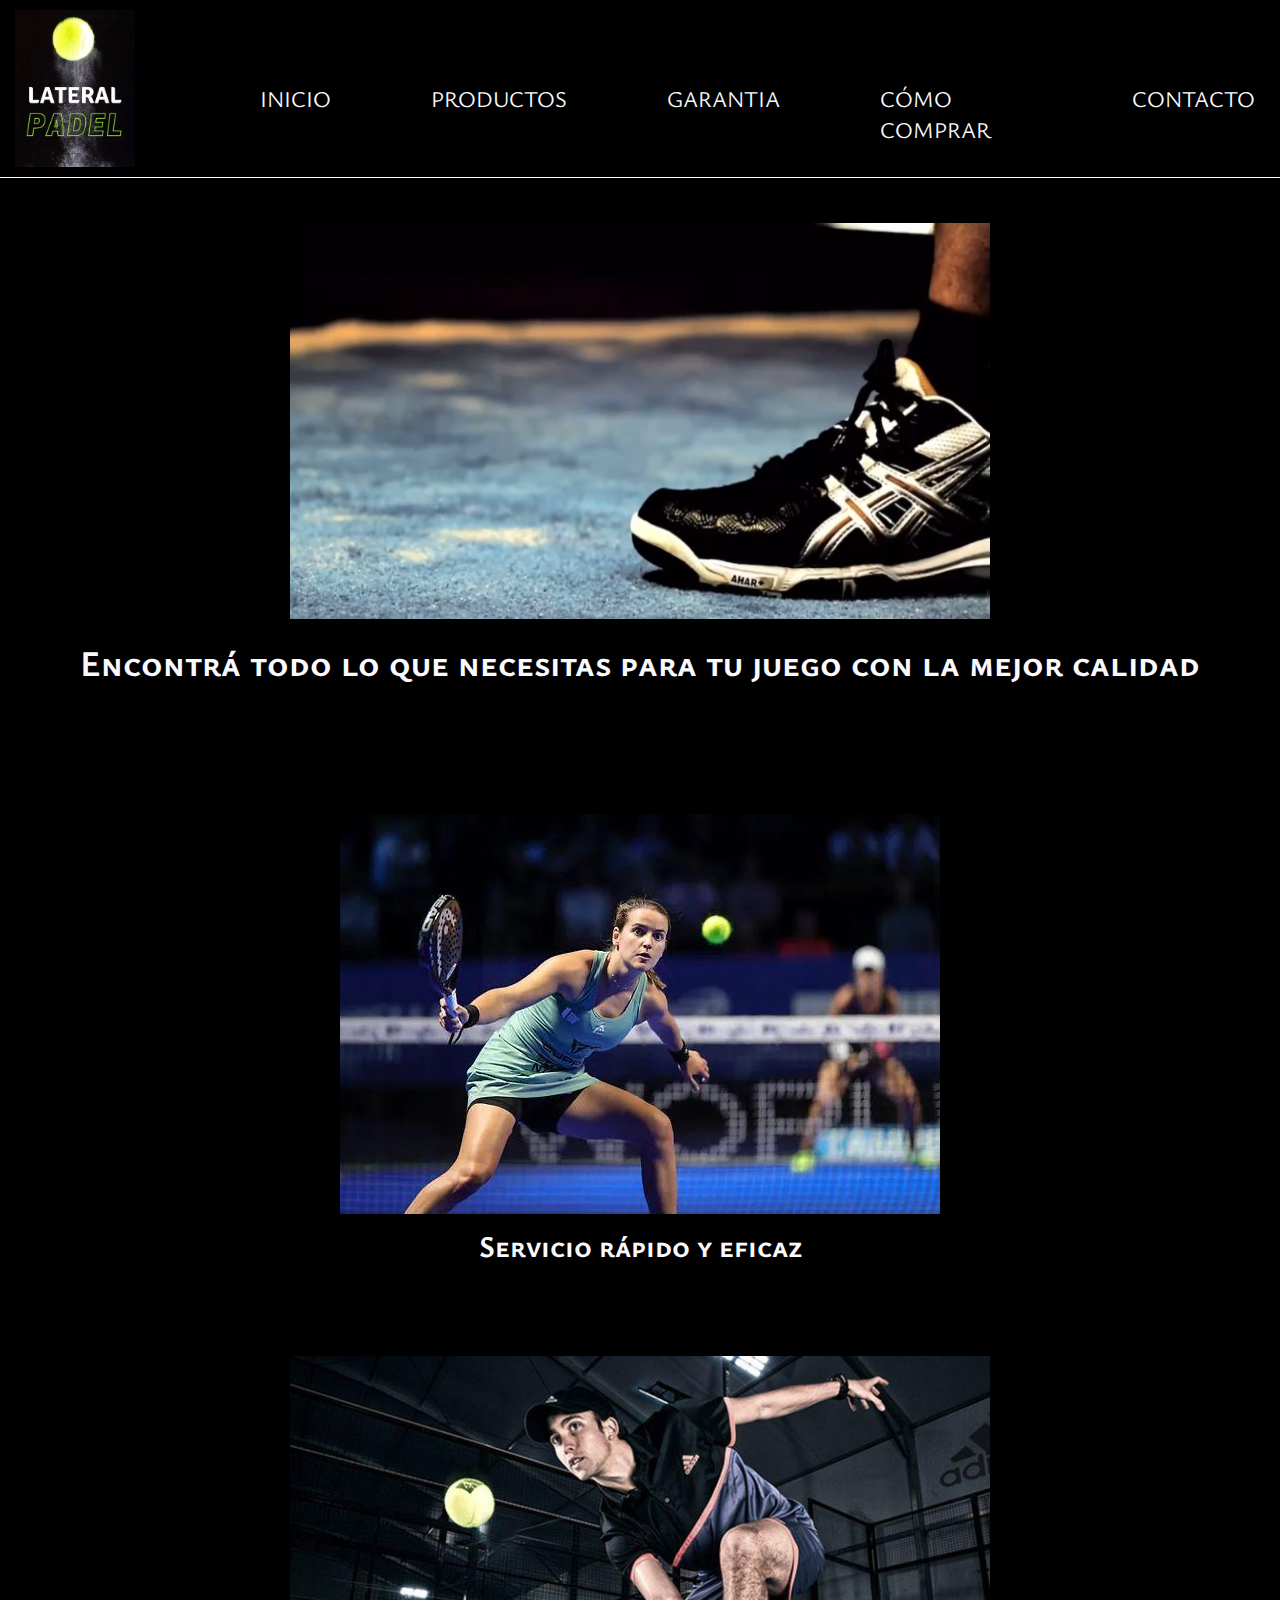
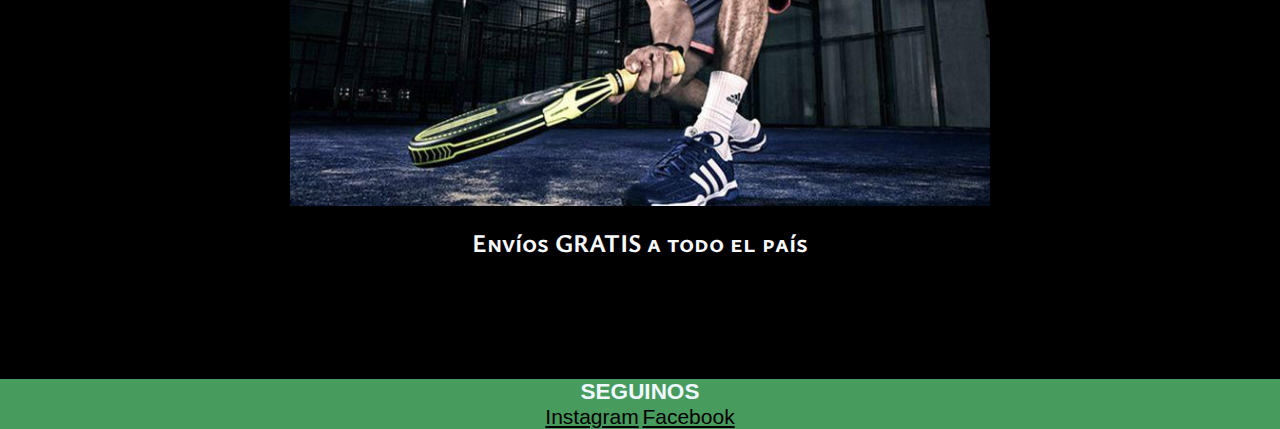
<file: index.html>
<!DOCTYPE html>
<html lang="en">
<head>
    <meta charset="UTF-8">
    <meta name="viewport" content="width=device-width, initial-scale=1.0">


    <title>Tienda de Padel Online | LATERAL PADEL</title>

     <!--Link CSS-->
<link rel="stylesheet" href="CSS/style.css">

 <!--Link google fonts inicio-->

<link rel="preconnect" href="https://fonts.googleapis.com">
<link rel="preconnect" href="https://fonts.gstatic.com" crossorigin>
<link href="https://fonts.googleapis.com/css2?family=Dosis:wght@600&family=Josefin+Sans:wght@600&family=Nunito+Sans:opsz,wght@6..12,300;6..12,500&family=Oswald:wght@600&family=Roboto+Mono:ital,wght@1,100&family=Ysabeau+SC&display=swap" rel="stylesheet">

<!--Link google fonts header-->
<link rel="preconnect" href="https://fonts.googleapis.com">
<link rel="preconnect" href="https://fonts.gstatic.com" crossorigin>
<link href="https://fonts.googleapis.com/css2?family=Nunito+Sans:opsz,wght@6..12,300;6..12,500&family=Oswald:wght@600&family=Roboto+Mono:ital,wght@1,100&family=Ysabeau+SC&display=swap" rel="stylesheet">


</head>


<body>
   
    <!--Header-->
    
    
    <header>
          
        <img class="logo" src="Imagenes/Logo.jpeg"  alt="Imagen logo"> 
    
        <nav class="navegador">
            <ul>
                <li> <a href="index.html">INICIO</a></li>
                <li> <a href="HTML/Productos.html">PRODUCTOS</a></li>
                <li> <a href="HTML/Garantia.html">GARANTIA</a></li>
                <li> <a href="HTML/Como comprar.html">CÓMO COMPRAR</a></li>
                <li> <a href="HTML/Contacto.html">CONTACTO</a></li>
            </ul>
        </nav>
    </header>



    <!--Fin Header-->

<!--Presentacion de pagina-->

<div>

    <video class="video" src="Videos/video presentacion.mp4"  autoplay loop muted playsinline></video> 
    <h2>Encontrá todo lo que necesitas para tu juego 
        con la mejor calidad</h2>

    </div>

<div class="container-img1">

    <img class="imagen-1" src="Imagenes/Imagen 1.jpeg" alt="Imagen alusiva">
    <h3>Servicio rápido y eficaz</h3>

</div>

<div>

        <img class="imagen-2" src="Imagenes/Imagen 2.jpeg" alt="Imagen alusiva">
        <h4>Envíos GRATIS a todo el país</h4>

    </div>


<!-- Fin Presentación página-->


<!--footer-->

<footer class="footer">
<h5>SEGUINOS</h5>

    <a href="https://www.instagram.com/lateralpadel/" id="ir-a-instagram" target="_blank">Instagram</a>


    <a href="https://www.facebook.com/profile.php?id=61550975676788" id="ir-a-facebook" target="_blank">Facebook</a>

</footer>

<!--Fin de footer-->
</body>



</html>
</file>
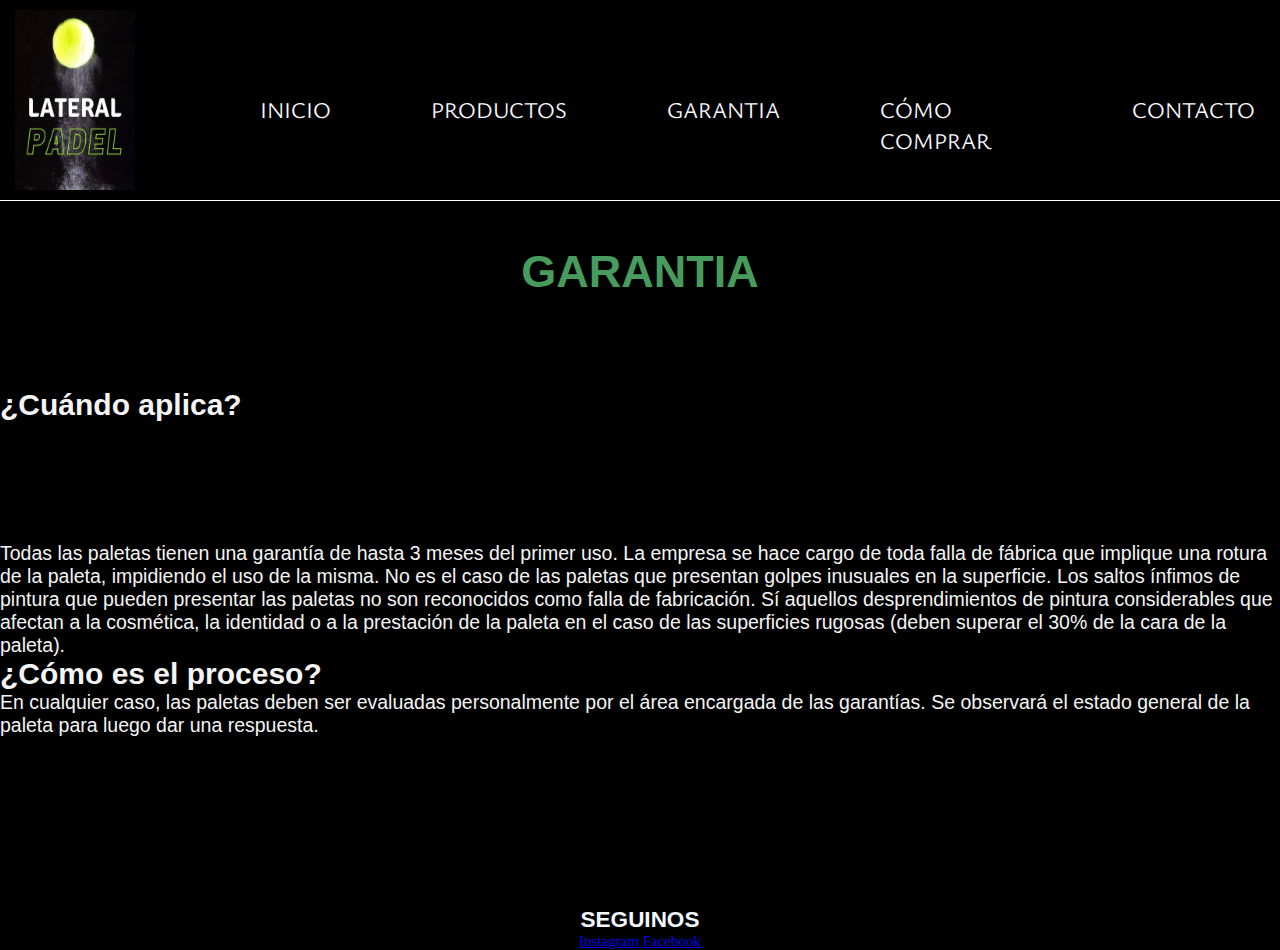
<file: HTML/Garantia.html>
<!DOCTYPE html>
<html lang="en">
<head>
    <meta charset="UTF-8">
    <meta name="viewport" content="width=device-width, initial-scale=1.0">
    <title>Garantía | LATERAL Padel</title>

<!--Link CSS-->

    <link rel="stylesheet" href="../CSS/style.css">

    <!--Link google fonts header-->
<link rel="preconnect" href="https://fonts.googleapis.com">
<link rel="preconnect" href="https://fonts.gstatic.com" crossorigin>
<link href="https://fonts.googleapis.com/css2?family=Nunito+Sans:opsz,wght@6..12,300;6..12,500&family=Oswald:wght@600&family=Roboto+Mono:ital,wght@1,100&family=Ysabeau+SC&display=swap" rel="stylesheet">


</head>
<body>
    <!--Header-->
    <header>
        <img src="../Imagenes/Logo.jpeg" width="190" height="180" alt="Imagen logo"> 
        
        <nav>
            <ul>
                <li> <a href="../index.html"> INICIO </a></li>
                <li> <a href="../HTML/Productos.html"> PRODUCTOS</a></li>
                <li> <a href="../HTML/Garantia.html"> GARANTIA</a></li>
                <li> <a href="../HTML/Como comprar.html"> CÓMO COMPRAR </a></li>
                <li> <a href="../HTML/Contacto.html"> CONTACTO</a></li>
            </ul>
        </nav>
    </header>
    <!--Fin Header-->

    <h3 class="enlace-verde"> GARANTIA</h3>
    <h4 class="cuando-aplica"> ¿Cuándo aplica?</h4>
    <p class="cuando-aplica-texto"> Todas las paletas tienen una garantía de hasta 3 meses del primer uso. La empresa se hace cargo de toda falla de fábrica que implique una rotura de la paleta, impidiendo el uso de la misma. No es el caso de las paletas que presentan golpes inusuales en la superficie.
        Los saltos ínfimos de pintura que pueden presentar las paletas no son reconocidos como falla de fabricación. Sí aquellos desprendimientos de pintura considerables que afectan a la cosmética, la identidad o a la prestación de la paleta en el caso de las superficies rugosas (deben superar el 30% de la cara de la paleta).
        </p>
        <h5 class="proceso"> ¿Cómo es el proceso?</h5>
        <p class="proceso-texto"> En cualquier caso, las paletas deben ser evaluadas personalmente por el área encargada de las garantías. Se observará el estado general de la paleta para luego dar una respuesta.</p>

<br>
<br>
<br>
<br>
<br>
<br>
<br>
<br>
<br>
<br>



<!--footer-->

<footer>
    <h5>SEGUINOS</h5>
    
        <a  class="Instagram" href="https://www.instagram.com/lateralpadel/" target="_blank">Instagram</a>
    
        <a class="Facebook" href="https://www.facebook.com/profile.php?id=61550975676788" target="_blank">Facebook</a>
    
    </footer>
    
    <!--Fin de footer-->

    </body>
</html>
</file>
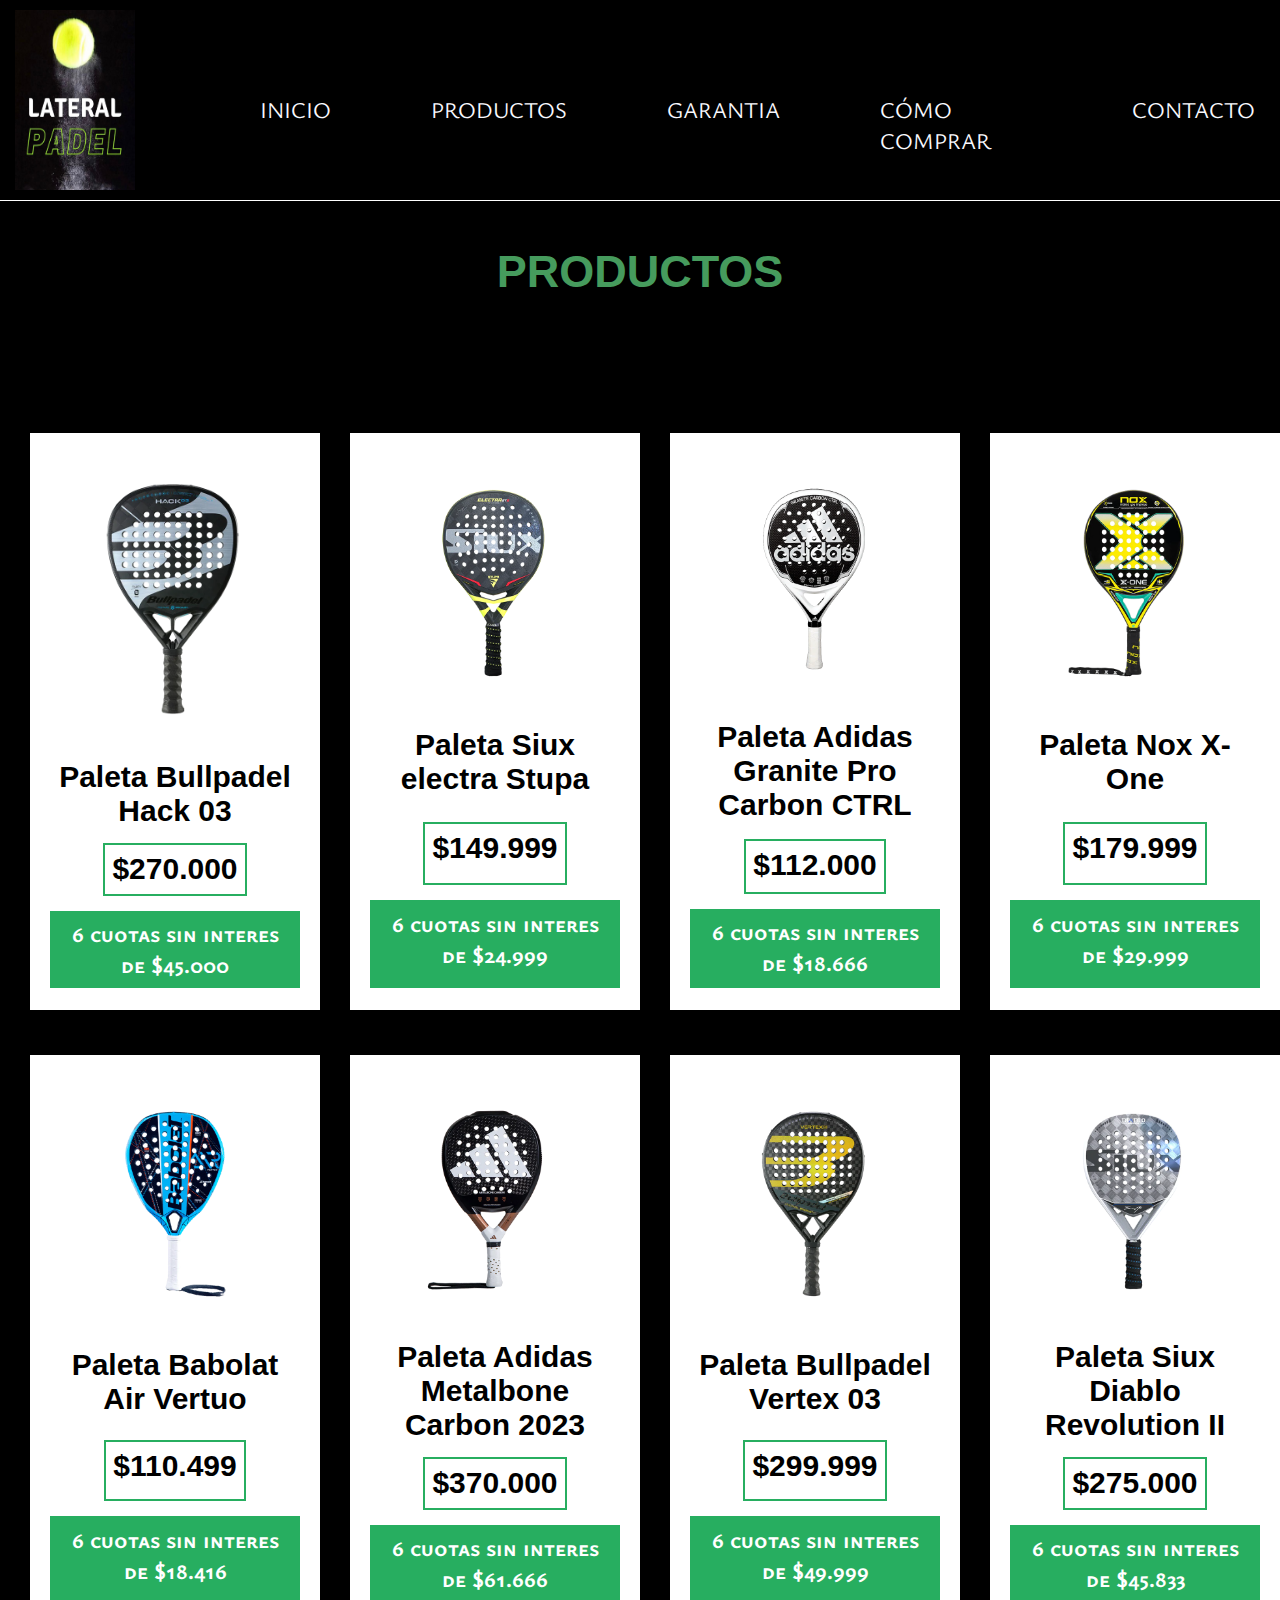
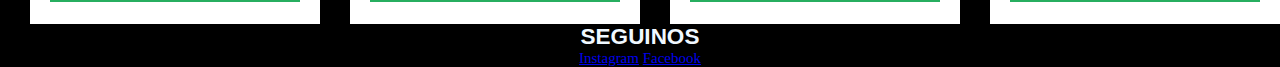
<file: HTML/Productos.html>
<!DOCTYPE html>
<html lang="en">
<head>
    <meta charset="UTF-8">
    <meta name="viewport" content="width=device-width, initial-scale=1.0">
    <title>Productos | LATERAL Padel</title>

<!--Link CSS-->

    <link rel="stylesheet" href="../CSS/style.css">

    <!--Link google fonts header-->
<link rel="preconnect" href="https://fonts.googleapis.com">
<link rel="preconnect" href="https://fonts.gstatic.com" crossorigin>
<link href="https://fonts.googleapis.com/css2?family=Nunito+Sans:opsz,wght@6..12,300;6..12,500&family=Oswald:wght@600&family=Roboto+Mono:ital,wght@1,100&family=Ysabeau+SC&display=swap" rel="stylesheet">




</head>
<body>

    <!--Header-->
    <header>
        <img src="../Imagenes/Logo.jpeg" width="190" height="180" alt="Imagen logo"> 
        
        <nav>
            <ul>
                <li> <a href="../index.html"> INICIO </a></li>
                <li> <a href="../HTML/Productos.html"> PRODUCTOS</a></li>
                <li> <a href="../HTML/Garantia.html"> GARANTIA</a></li>
                <li> <a href="../HTML/Como comprar.html"> CÓMO COMPRAR </a></li>
                <li> <a href="../HTML/Contacto.html"> CONTACTO</a></li>
            </ul>
        </nav>
    </header>
    <!--Fin Header-->

    <h3 class="enlace-verde"> PRODUCTOS </h3>


    <section>
        <div class="container-paletas">
            <img src="../Imagenes/Pala Bullpadel HACK 03.webp" alt="pala 1">
            <h1>Paleta Bullpadel Hack 03</h1>
            <h2> $270.000</h2>
            <h3>6 cuotas sin interes de $45.000</h3>
        </div>
        
        <div class="container-paletas">
            <img src="../Imagenes/pala siux electra stupa.webp" alt="pala 2">
            <h1>Paleta Siux electra Stupa</h1>
            <h2> $149.999</h2>
            <h3>6 cuotas sin interes de $24.999</h3>
        </div>

        <div class="container-paletas">
            <img src="../Imagenes/Pala Adidas Granite Pro Carbon CTRL LTD.webp" alt="pala 3">
            <h1>Paleta Adidas Granite Pro Carbon CTRL</h1>
            <h2> $112.000</h2>
            <h3>6 cuotas sin interes de $18.666</h3>
        </div>

        <div class="container-paletas">
            <img src="../Imagenes/Pala Nox X-One Yellow and Green Ex.webp" alt="pala 4">
            <h1>Paleta Nox X-One</h1>
            <h2> $179.999</h2>
            <h3>6 cuotas sin interes de $29.999</h3>
        </div>

        <div class="container-paletas">
            <img src="../Imagenes/Pala Babolat Air Vertuo 2022.webp" alt="pala 5">
            <h1>Paleta Babolat Air Vertuo</h1>
            <h2> $110.499</h2>
            <h3>6 cuotas sin interes de $18.416</h3>
        </div>

        <div class="container-paletas">
            <img src="../Imagenes/Pala Adidas Metalbone CARBON 2023.webp" alt="pala 6">
            <h1>Paleta Adidas Metalbone Carbon 2023</h1>
            <h2> $370.000</h2>
            <h3>6 cuotas sin interes de $61.666</h3>
        </div>


        <div class="container-paletas">
            <img src="../Imagenes/Pala bullpadel VERTEX 03 CTR 2023.webp" alt="pala 7">
            <h1>Paleta Bullpadel Vertex 03</h1>
            <h2> $299.999</h2>
            <h3>6 cuotas sin interes de $49.999</h3>
        </div>

        <div class="container-paletas">
            <img src="../Imagenes/Pala Siux Diablo Revolution II Sanyo Pro.webp" alt="pala 8">
            <h1>Paleta Siux Diablo Revolution II</h1>
            <h2> $275.000</h2>
            <h3>6 cuotas sin interes de $45.833</h3>
        </div>


    </section>




    <!--footer-->

<footer>
    <h5>SEGUINOS</h5>
    
        <a  class="Instagram" href="https://www.instagram.com/lateralpadel/" target="_blank">Instagram</a>
    
        <a class="Facebook" href="https://www.facebook.com/profile.php?id=61550975676788" target="_blank">Facebook</a>
    
    </footer>
    
    <!--Fin de footer-->

</body>
</html>
</file>
<file: CSS/style.css>
html {
    font-size: 15px;
}

*
{
    margin: 0;
    padding: 0;
}

/**color fondo pagina**/

body
{
    background-color: black;
   
}

/**Pagina inicio**/


/**header**/

header  {
    display: flex;
    align-items: center;
    border-bottom: 1px solid white;
grid-template-areas: "img nav nav";
}


header img {
    width: 8rem;
    padding-top:  10px;
    padding-left: 15px;
    padding-bottom: 10px;
    padding-right: 50px;
grid-area: logo;
}

header nav ul {
    display: flex;
    list-style-type: none;
}


header nav ul li {
    margin: 15px;
    padding-top:  60px;
    padding-left: 60px;
    padding-bottom: 10px;
    padding-right: 10px;
}

header nav ul li a {
    text-decoration: none;
    color: #f9f9fe;
    font-size: 1.5rem;
    font-family: 'Nunito Sans', sans-serif;
font-family: 'Oswald', sans-serif;
font-family: 'Roboto Mono', monospace;
font-family: 'Ysabeau SC', sans-serif;
text-decoration: none;

}




header a:hover
{ color: hsl(136, 38%, 44%);
}

a {
    cursor: pointer;
}



/**Fin header**/

.video {
    width: 700px;
    margin-top: 3rem;
    margin-bottom: 1rem;
    
}

.imagen-1 {
    width: 40rem;
    margin-top: 0.5rem;
     margin-bottom: 0.5rem;
     
}


.imagen-2 {
    width: 700px;
    height: 450px;
    margin-bottom: 1rem;
}

div {
    text-align: center;
}

footer {text-align: center;}

h2
{
color: #f9f9fe;
font-size: 2.4rem;
 font-family: 'Dosis', sans-serif;
    font-family: 'Josefin Sans', sans-serif;
    font-family: 'Nunito Sans', sans-serif;
    font-family: 'Oswald', sans-serif;
    font-family: 'Roboto Mono', monospace;
    font-family: 'Ysabeau SC', sans-serif;
margin-bottom: 8rem;
}

h3
{
    color: #f9f9fe;
    font-size: 2rem;
font-family: 'Dosis', sans-serif;
    font-family: 'Josefin Sans', sans-serif;
    font-family: 'Nunito Sans', sans-serif;
    font-family: 'Oswald', sans-serif;
    font-family: 'Roboto Mono', monospace;
    font-family: 'Ysabeau SC', sans-serif;
    margin-bottom: 6rem;
}

h4
{
    color: #f9f9fe;
    font-size: 1.7rem;
font-family: 'Dosis', sans-serif;
    font-family: 'Josefin Sans', sans-serif;
    font-family: 'Nunito Sans', sans-serif;
    font-family: 'Oswald', sans-serif;
    font-family: 'Roboto Mono', monospace;
    font-family: 'Ysabeau SC', sans-serif;
margin-bottom: 8rem;    
}

/**footer**/

.footer {
    background-color: #469b5d;
}
h5
{
    color:aliceblue ;
    font-size: 1.5rem;
    font-family: 'Franklin Gothic Medium', 'Arial Narrow', Arial, sans-serif;
}

#ir-a-instagram
{
    color: black;
    font-size: 1.4rem;
    font-family:'Franklin Gothic Medium', 'Arial Narrow', Arial, sans-serif;
}


#ir-a-facebook
{
    color: black;
    font-size: 1.4rem;
    font-family:'Franklin Gothic Medium', 'Arial Narrow', Arial, sans-serif;
}

/**Otras paginas**/

.enlace-verde
{
    color: #469b5d;
    font-size: 3rem;
    font-family:'Lucida Sans', 'Lucida Sans Regular', 'Lucida Grande', 'Lucida Sans Unicode', Geneva, Verdana, sans-serif ;
    display: flex;
    justify-content: center;
    padding-top: 3rem;
}

/**como comprar**/

.como-comprar-lista
{color: #f4f4f4;
font-size: 1.5rem;
font-family:'Lucida Sans', 'Lucida Sans Regular', 'Lucida Grande', 'Lucida Sans Unicode', Geneva, Verdana, sans-serif ;
}



/**Contacto**/


.contactos
{color: #f4f4f4;
    font-size: 1.5rem;
font-family:'Lucida Sans', 'Lucida Sans Regular', 'Lucida Grande', 'Lucida Sans Unicode', Geneva, Verdana, sans-serif;
}

/**Garantía**/


.cuando-aplica
{
    color: #f4f4f4;
    font-size: 2rem;
    font-family: 'Lucida Sans', 'Lucida Sans Regular', 'Lucida Grande', 'Lucida Sans Unicode', Geneva, Verdana, sans-serif;
}
.cuando-aplica-texto
{
    color: #f4f4f4;
    font-size: 1.3rem ;
    font-family: 'Lucida Sans', 'Lucida Sans Regular', 'Lucida Grande', 'Lucida Sans Unicode', Geneva, Verdana, sans-serif;
}

.proceso
{
    color: #f4f4f4;
    font-size: 2rem;
    font-family: 'Lucida Sans', 'Lucida Sans Regular', 'Lucida Grande', 'Lucida Sans Unicode', Geneva, Verdana, sans-serif;
}

.proceso-texto
{color: #f4f4f4;
    font-size: 1.3rem;
    font-family:'Lucida Sans', 'Lucida Sans Regular', 'Lucida Grande', 'Lucida Sans Unicode', Geneva, Verdana, sans-serif ;

}

/**PRODUCTOS**/

.paleta {
    list-style-type: none;
}
/**tipos de productos**/
.tipos-de-productos {
    color: #f4f4f4;
    font-size: 1.3rem;
    font-family:'Lucida Sans', 'Lucida Sans Regular', 'Lucida Grande', 'Lucida Sans Unicode', Geneva, Verdana, sans-serif ;
    display: flex;
    list-style-type: none;
    
}

.tipos-de-productos li {
    margin: 15px;
    padding-top:  60px;
    padding-left: 60px;
    padding-bottom: 10px;
    padding-right: 10px;
    align-items: center;
}

section {
    display: flex;
    flex-wrap: wrap;
}

.container-paletas{
    justify-content: center;
    display:flex; 
    flex-wrap: wrap;
    width: 250px;
    padding: 20px;
    text-align: center;
    margin-top: 3rem;
    margin-left: 2rem;
}

.container-paletas {
    background-color: white;

}

.container-paletas h1 {
    color: black;
    font-size: 2rem;
    font-family: 'Lucida Sans', 'Lucida Sans Regular', 'Lucida Grande', 'Lucida Sans Unicode', Geneva, Verdana, sans-serif;
margin-top: 1rem;
margin-bottom: 1rem;

}

.container-paletas h2 {
    background-color: white;
    color:black;
    font-size: 2rem;
    font-family:'Franklin Gothic Medium', 'Arial Narrow', Arial, sans-serif;
    border: 2px solid #27ae60;
    padding: 0.5rem;
    margin-top: 0rem;
    margin-bottom: 1rem;
}


.container-paletas h3 {
    color: white;
    background-color: #27ae60; 
    font-size: 1.5rem;
    padding: 0.5rem;
    margin-top: 0rem;
    margin-bottom: 2px;
}

.container-paletas img {
    width: 250px;
}


.container-paletas:hover {
    opacity: 90%;
}

/**media query**/
/*(máximo 480px de ancho) */
@media only screen and (max-width: 480px) {
    header {
        flex-direction: column; 
    }

    .navegador {
        margin-top: 20px; 
        flex-direction: column;
    }

    .logo {
        width: 40%; 
        margin-bottom: 5px; 
        flex-direction: column;
    }

    .navegador ul {
        padding-left: 0;
        flex-direction: column;
    }

    .navegador li {
        margin-bottom: 5px;
        flex-direction: column;
    }
}
</file>
